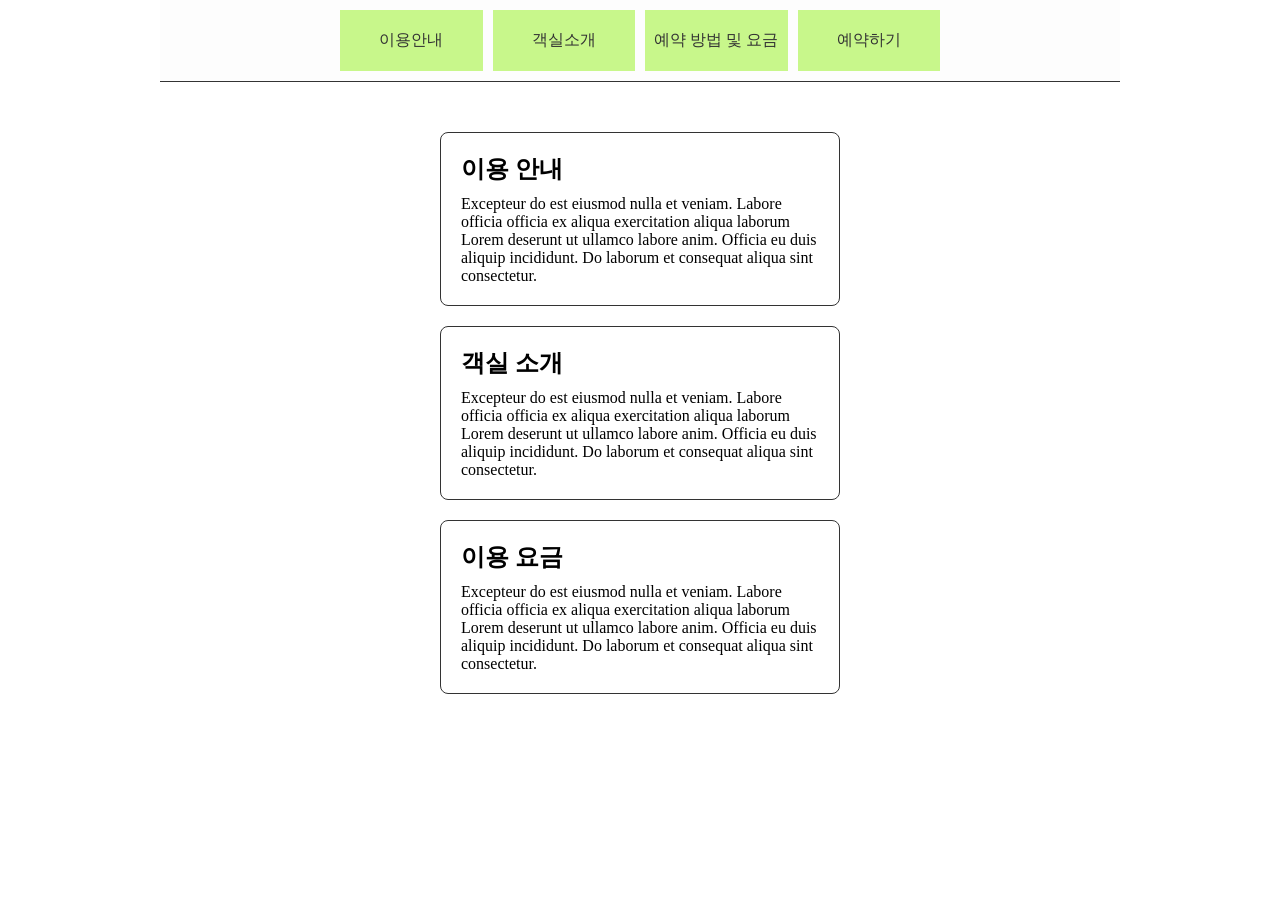
<file: index.html>
<!doctype html>
<html lang="ko">
  <head>
    <meta charset="UTF-8" />
    <meta name="viewport" content="width=device-width, initial-scale=1.0" />
    <title>Document</title>
    <link
      rel="icon"
      type="image/png"
      href="image/favicon (1)/favicon-96x96.png"
      sizes="96x96"
    />
    <link
      rel="icon"
      type="image/svg+xml"
      href="image/favicon (1)/favicon.svg"
    />
    <link rel="shortcut icon" href="image/favicon (1)/favicon.ico" />
    <link
      rel="apple-touch-icon"
      sizes="180x180"
      href="image/favicon (1)/apple-touch-icon.png"
    />
    <link
      rel="manifest"
      href="image/favicon (1)/web-app-manifest-192x192.png"
    />
    <link rel="stylesheet" href="css/main.css" />
  </head>
  <body>
    <!-- 전체 레이아웃 -->
    <div class="wrap">
      <!-- 메뉴 -->
      <nav class="navi">
        <ul>
          <li><a href="#intro">이용안내</a></li>
          <li><a href="#room">객실소개</a></li>
          <li><a href="#reservation">예약 방법 및 요금</a></li>
          <li><a href="reservation.html">예약하기</a></li>
        </ul>
      </nav>
      <!-- 이용안내 설명 -->
      <ul class="container">
        <!-- 이용안내 -->
        <li id="intro">
          <h2>이용 안내</h2>
          <p>
            Excepteur do est eiusmod nulla et veniam. Labore officia officia ex
            aliqua exercitation aliqua laborum Lorem deserunt ut ullamco labore
            anim. Officia eu duis aliquip incididunt. Do laborum et consequat
            aliqua sint consectetur.
          </p>
        </li>
        <!-- 객실 소개 -->
        <li id="room">
          <h2>객실 소개</h2>
          <p>
            Excepteur do est eiusmod nulla et veniam. Labore officia officia ex
            aliqua exercitation aliqua laborum Lorem deserunt ut ullamco labore
            anim. Officia eu duis aliquip incididunt. Do laborum et consequat
            aliqua sint consectetur.
          </p>
        </li>
        <!-- 이용요금 -->
        <li id="reservation">
          <h2>이용 요금</h2>
          <p>
            Excepteur do est eiusmod nulla et veniam. Labore officia officia ex
            aliqua exercitation aliqua laborum Lorem deserunt ut ullamco labore
            anim. Officia eu duis aliquip incididunt. Do laborum et consequat
            aliqua sint consectetur.
          </p>
        </li>
      </ul>
    </div>
  </body>
</html>
</file>
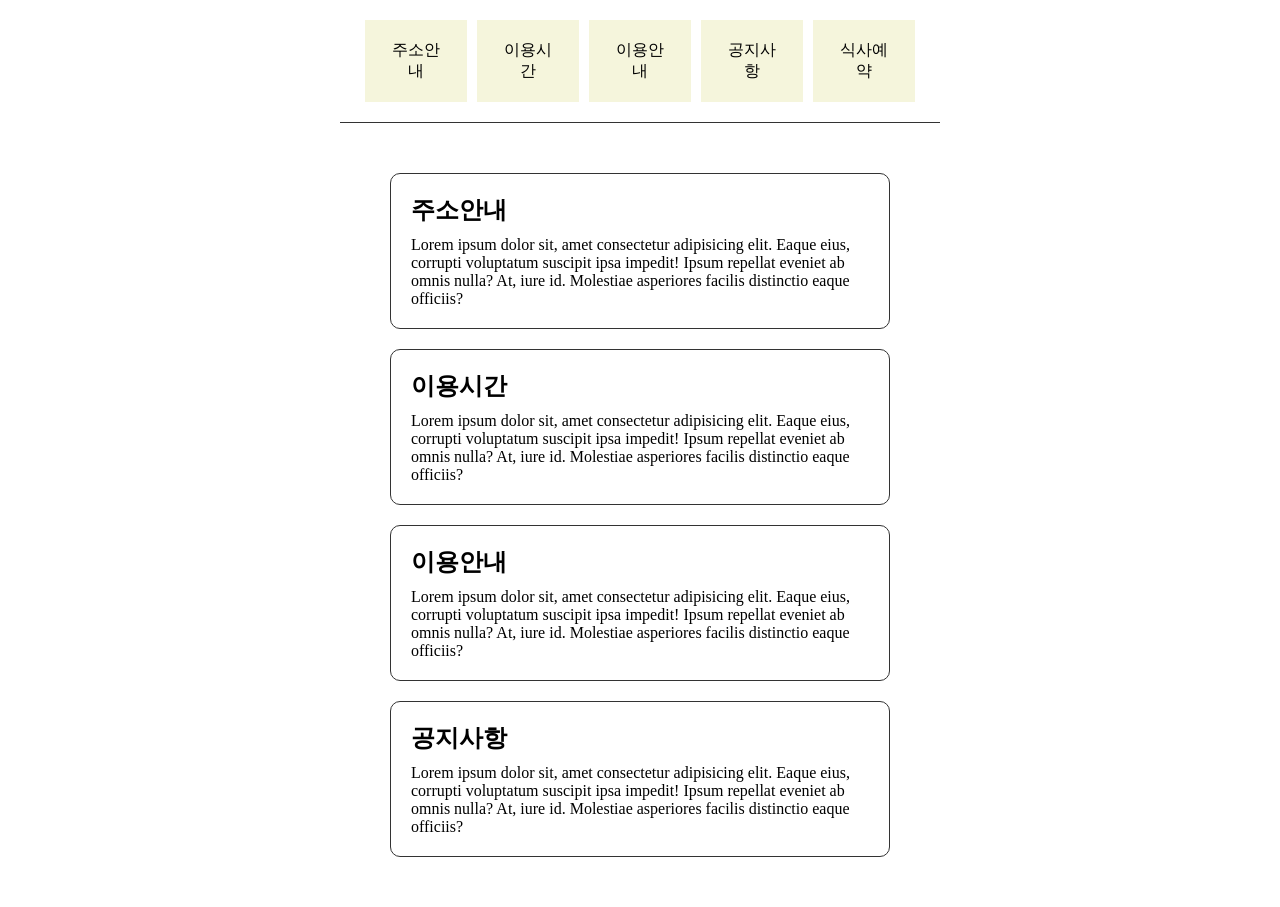
<file: index_ex.html>
<!DOCTYPE html>
<html lang="ko">
<head>
    <meta charset="UTF-8">
    <meta name="viewport" content="width=device-width, initial-scale=1.0">
    <title>예약 사이트 혼자 만들기</title>
    <link rel="stylesheet" href="css/main_ex.css">
</head>
<body>
    <div class="wrap">
        <nav class="navi">
             <ul>
            <li><a href="#adress">주소안내</a></li>
            <li><a href="#time">이용시간</a></li>
            <li><a href="#service">이용안내</a></li>
            <li><a href="#notice">공지사항</a></li>
            <li><a href="reservarion_ex.html">식사예약</a></li>
        </ul>
        </nav>
        <ul class="container">
            <!-- 주소 안내 -->
            <li id="adress"><h2>주소안내</h2>
                <p>
                    Lorem ipsum dolor sit, amet consectetur adipisicing elit. Eaque eius, corrupti voluptatum suscipit ipsa impedit! Ipsum repellat eveniet ab omnis nulla? At, iure id. Molestiae asperiores facilis distinctio eaque officiis?
                </p></li>
            <!-- 이용시간 -->
             <li id="time"><h2>이용시간</h2>
                <p>
                    Lorem ipsum dolor sit, amet consectetur adipisicing elit. Eaque eius, corrupti voluptatum suscipit ipsa impedit! Ipsum repellat eveniet ab omnis nulla? At, iure id. Molestiae asperiores facilis distinctio eaque officiis?
                </p></li>
                <!-- 이용안내 -->
            <li id="service"><h2>이용안내</h2>
                <p>
                    Lorem ipsum dolor sit, amet consectetur adipisicing elit. Eaque eius, corrupti voluptatum suscipit ipsa impedit! Ipsum repellat eveniet ab omnis nulla? At, iure id. Molestiae asperiores facilis distinctio eaque officiis?
                </p></li>
                <li id="notice"><h2>공지사항</h2>
                <p>
                    Lorem ipsum dolor sit, amet consectetur adipisicing elit. Eaque eius, corrupti voluptatum suscipit ipsa impedit! Ipsum repellat eveniet ab omnis nulla? At, iure id. Molestiae asperiores facilis distinctio eaque officiis?
                </p></li>
        </ul>
    </div>
</body>
</html>
</file>
<file: css/main.css>
*{
    margin: 0;
    padding: 0;
    box-sizing: border-box;
}
ul,li{
    list-style: none;
}
a{
    color: #333;
    text-decoration: none;
}
/* 전체 레이아웃 */
.wrap{
    width: 960px;
    margin: 0 auto;
    padding-bottom: 10px;
    background-color: rgb(255, 255, 255);
}
/* 메뉴 */
.navi{
    background-color: #fdfdfd;
    border-bottom: 1px solid #333;
    padding: 10px 0;
}
.navi > ul{
    display: flex;
    gap: 10px;
    width: 600px;
    margin: 0 auto;
    /* background-color: aliceblue; */
}
.navi > ul > li{
    width: calc(100% / 4);
    text-align: center;
}
.navi > ul > li > a{
    display: block;
    padding: 20px 0;
    background-color: rgb(200, 247, 139);
}
.navi > ul > li > a:hover{
    background-color: rgb(199, 248, 232);
    color: rgb(90, 90, 90);
}
/* 이용안내 설명 */
.container{
    width: 400px;
    margin: 50px auto;
    display: flex;
    flex-direction: column;
    /* background-color: blueviolet; */
}
.container > li {
    padding: 20px;
    margin-bottom: 20px;
    border: 1px solid #333;
    border-radius: 8px;
    background-color: rgb(255, 255, 255);
}
.container h2{
    padding-bottom: 10px;
}
/* 메뉴 해당하는 아이디로 타겟팅 */
#intro:target{
    background-color: #7a8359;
    color: #fdfdfd;
}
#room:target{
    background-color: #7a8359;
    color: #fdfdfd;}
#reservation:target{
    background-color: #7a8359;
    color: #fdfdfd;}
</file>
<file: css/main_ex.css>
*{
    padding: 0;
    margin: 0;
    box-sizing: border-box;
}
ul,li{
    list-style: none;
}
a{
    text-decoration: none;
}
.wrap{
    width: 960px;
    margin: 0 auto;
}
.navi{
    width: 600px;
    border-bottom: 1px solid #333;
    padding: 20px 0;
    margin: 0 auto;
}
.navi > ul{
    display: flex;
    margin: 0px auto;
    width: 550px;
    gap: 10px;
    /* background-color: rgb(255, 255, 255); */
}
.navi > ul > li{
    text-align: center;
    width: calc(100% / 4);
    background-color: beige;
}
.navi > ul > li > a{
    display: block;
    padding: 20px;
    color: black;
}
.navi > ul > li > a:hover{
    background-color: aliceblue;
    color: rgb(216, 112, 129);
}
.container{
    width: 500px;
    margin: 50px auto;
}
.container > li {
    padding: 20px;
    border: 1px solid #333;
    margin-bottom: 20px;
    border-radius: 10px;
}
.container > li > h2 {
    margin-bottom: 10px;
}
.container > li > h2 > p{
    margin-bottom: 10px;
}
#adress:target{
    background-color: #72726b;
    color: white;
}
#time:target{
    background-color: #72726b;
    color: white;
}
#notice:target{
    background-color: #72726b;
    color: white;
}
#service:target{
    background-color: #72726b;
    color: white;
}
</file>
